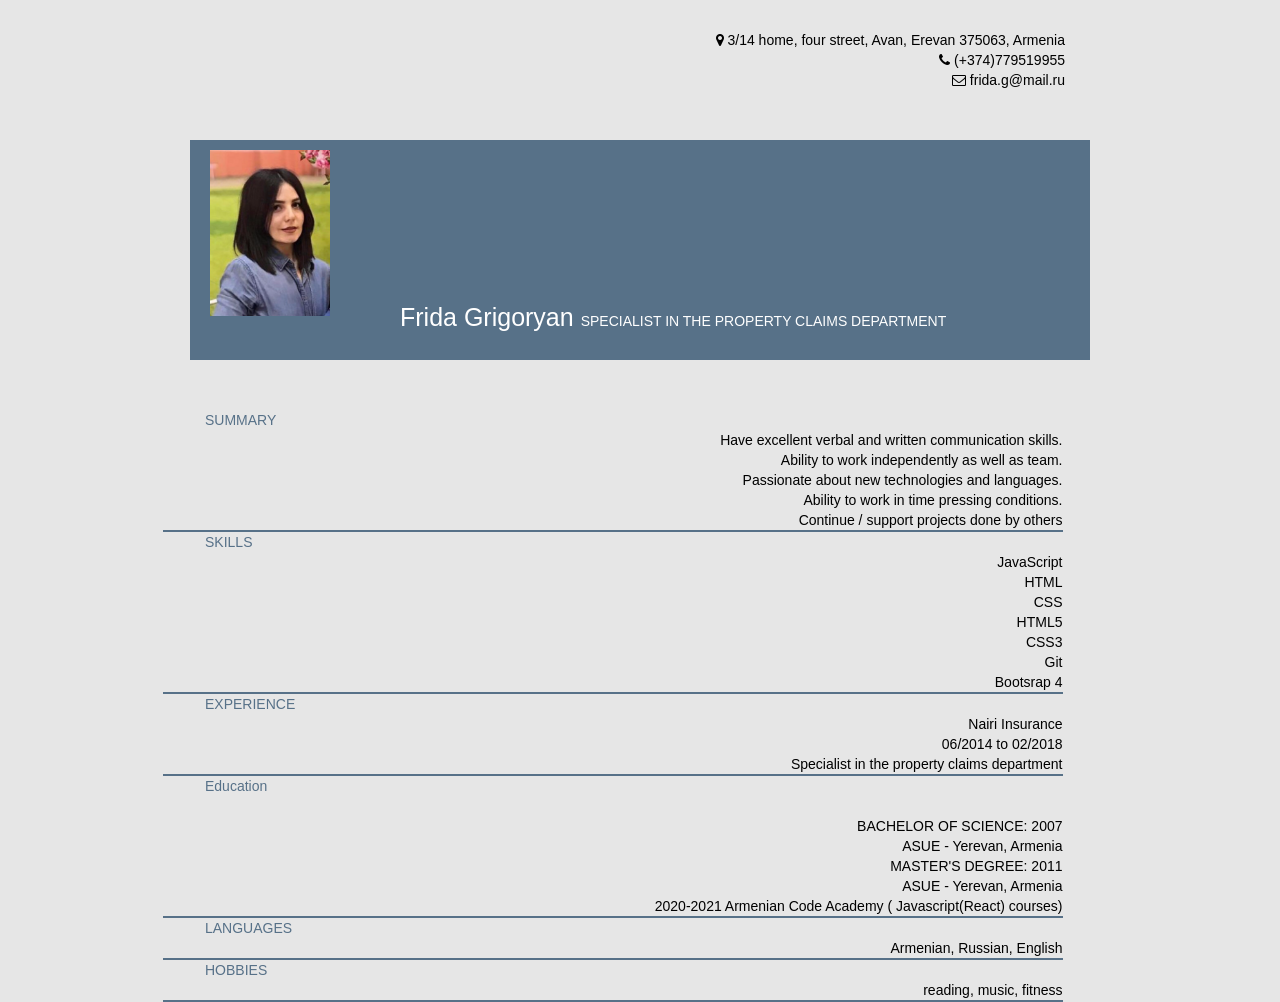
<file: Homework/Homework 7/index.html>
<!DOCTYPE html>
<html lang="en">
<head>
    <meta charset="UTF-8">
    <title>CV</title>
    <link rel="stylesheet" href="./style.css">
    <link rel="stylesheet" href="https://cdnjs.cloudflare.com/ajax/libs/font-awesome/4.7.0/css/font-awesome.min.css">
</head>
<body>

<div class ="info">
    <div class="my-info"><i class="fa fa-map-marker"></i>  3/14 home, four street, Avan, Erevan 375063, Armenia <br><i class="fa fa-phone"></i> (+374)779519955<br><i class="fa fa-envelope-o"></i>  frida.g@mail.ru</div>
    <div class="image"><img class = "my_img" src="image/img.png" width="120px" alt="my-image"><span class = "name">Frida Grigoryan </span> SPECIALIST IN THE PROPERTY CLAIMS DEPARTMENT </div>
    <div class="summary">SUMMARY</div>
    <div class="sumary">Have excellent verbal and written communication skills.<br>Ability to work independently as well as team.<br> Passionate about new technologies and languages.<br> Ability to work in time pressing conditions.<br> Continue / support projects done by others</div>
    <div class="skill">SKILLS</div>
    <div class="skills">JavaScript<br>HTML<br>CSS<br>HTML5<br>CSS3<br>Git<br>Bootsrap 4 </div>
    <div class="experience">EXPERIENCE</div>
    <div class="experienc">Nairi Insurance <br>06/2014 to 02/2018 <br> Specialist in the property claims department </div>
    <div class = "education"> Education </div>
    <div class = "educate">  <br> BACHELOR OF SCIENCE: 2007<br>ASUE - Yerevan, Armenia <br>MASTER'S DEGREE: 2011 <br>ASUE - Yerevan, Armenia <br> 2020-2021 Armenian Code Academy ( Javascript(React) courses) </div>
    <div class = "language">LANGUAGES</div>
    <div class = "languages">Armenian, Russian, English</div>
    <div class = "hobbie"> HOBBIES</div>
    <div class = "hobbies"> reading, music, fitness</div>

</div>

<!--
<section class="main">
    <section>
        <img src="img/my-image.jpg" class="my-img">
        <div class="my-info">
            <div class="name">Aksel Avetisyan</div>
            <div class="info">21 years old</div>
            <div class="info">Programmer</div>
            <div class="info">Erevan, Armenia</div>
            <div class="my-idea">“I am really interested in programming, because it trains your brain“</div>
        </div>
    </section>
    <section class="biography">
        <div class="sub-content">
            <article class="biography-title">SUMMARY</article>
            <div class="size">I am a web developer. Knowledgeable in variety of computer languages as well as the
                principles and techniques of applications construction and maintenance.
            </div>
        </div>
        <div class="educational-info">
            <article class="biography-title">EDUCATION</article>
            <div>
                <span class="size">School №67, Yerevan</span>
                <span class="size">2005 - 2012</span>
            </div>
            <div>
                <span class="size">School №170, Yerevan</span>
                <span class="size">2012 - 2016</span>
            </div>
            <div>
                <span class="size">Yerevan State University of Economics </span>
                <span class="size">2016 - Present</span>
            </div>
            <div>
                <span class="size">Armenian Code Academy (Course` Javascript(React))<br>
                    <a href="https://aksel98.github.io/certificate/" class="certificate">ACA CERTIFICATE</a>
                </span>
                <span class="size">2020/03 - 2020/08</span>
            </div>
        </div>
        <div class="sub-content">
            <article class="biography-title">LANGUAGES</article>
            <div class="size">Armenian</div>
            <div class="size">English</div>
            <div class="size">Russian</div>
        </div>
        <div class="sub-content">
            <article class="biography-title">SKILLS</article>
            <div class="size">Javascript (React, Angular)</div>
            <div class="size">HTML/CSS (SASS, SCSS)</div>
            <div class="size">OOP</div>
        </div>
        <div class="sub-content">
            <article class="biography-title">PROJECTS</article>
            <div><a class="size decoration" href="https://aksel98.github.io/tetris/">Tetris</a></div>
            <div><a class="size decoration" href="https://aksel98.github.io/to-do-list/">To do lists</a></div>
            <div><a class="size decoration" href="https://aksel98.github.io/carousel-slider/">Carousel slider</a></div>
        </div>
        <footer class="contacts">
            <article class="contact">CONTACT</article>
            <div class="size"><img src="img/icons/location.png" width="20"> Avan 7.st 3.all 11.h</div>
            <div class="size"><img src="img/icons/call.png" width="20"> +374 91 66 00 11</div>
            <div class="size"><img src="img/icons/email.png" width="20"> avetisyanaksel98@gmail.com</div>
        </footer>
    </section>
</section>
-->



</body>
</html>
</file>
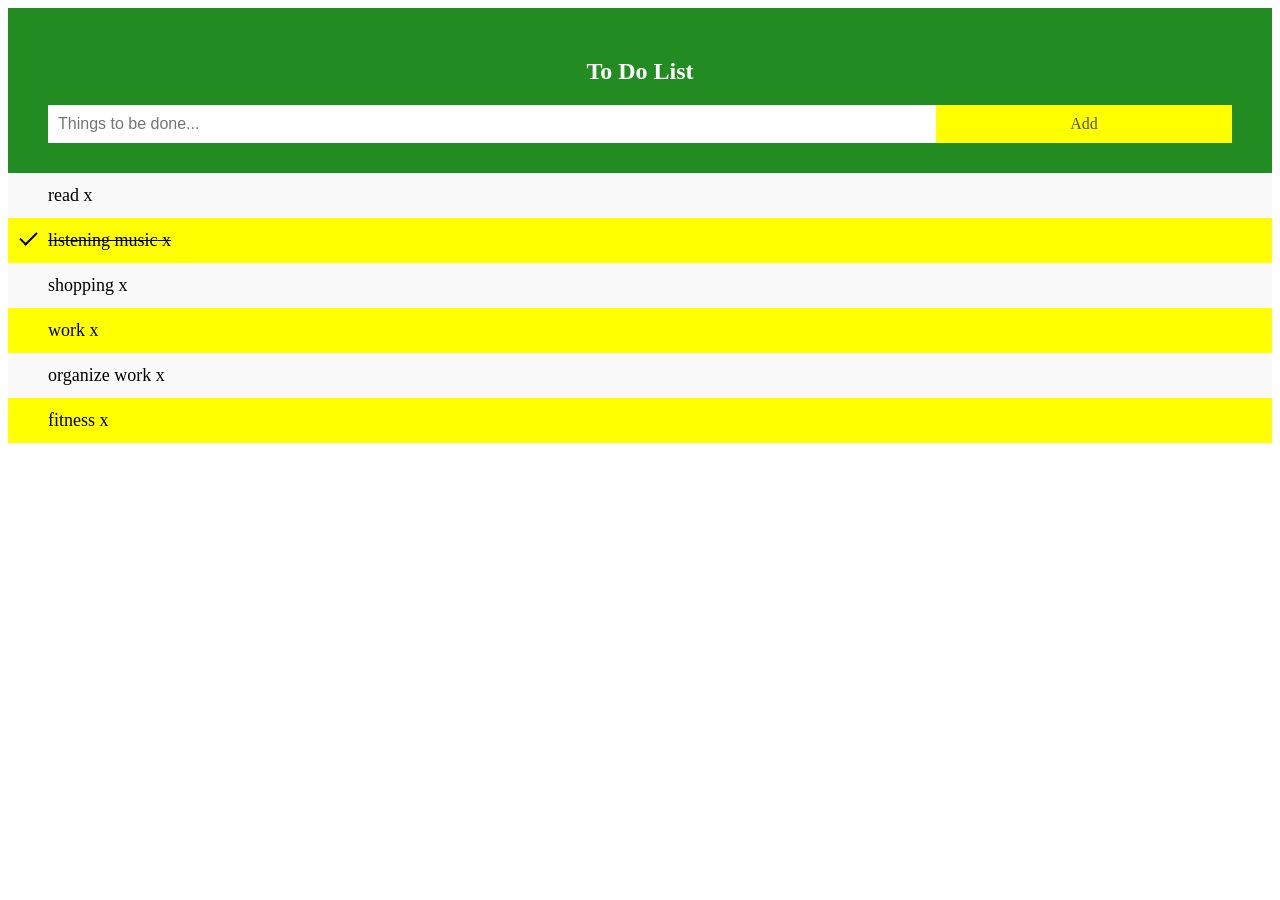
<file: Homework/Homework 9/To do list.html>
<!DOCTYPE html>
<html lang="en">
<head>
    <meta charset="UTF-8">
    <title>To do list</title>
    <link rel="stylesheet" href="To do list.css">
</head>
<body>


<div id="myDIV" class="header">
    <h2> To Do List</h2>
    <input type="text" id="myInput" placeholder="Things to be done...">
    <span onclick = "newElement()" class="addBtn">Add</span>
</div>
<ul id="myUL">
    <li>read</li>
    <li class="checked">listening music</li>
    <li>shopping</li>
    <li> work </li>
    <li> organize work</li>
    <li>fitness</li>
</ul>
<script src = "To do list.js"></script>
</body>
</html>
</file>
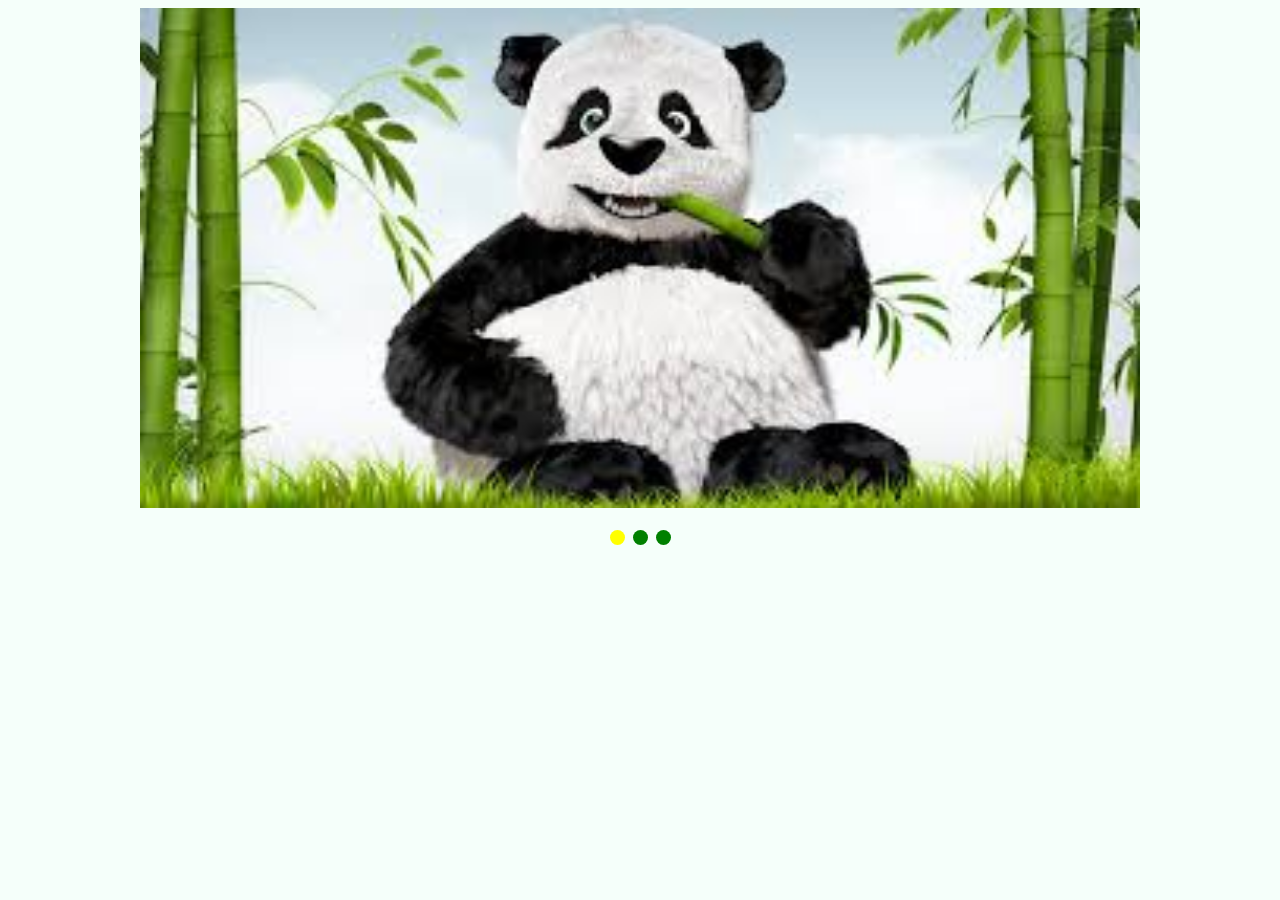
<file: Homework/Homework 9/Slideshow/slideshow.html>
<!DOCTYPE html>
<html lang="en">
<head>
    <meta charset="UTF-8">
    <title>Slideshow</title>
    <link rel="stylesheet" href="slideshow.css">
</head>
<body>
<div class="container">

    <div class="mySlides">
        <img src="./image/img1.jpg" style="width:100%">
    </div>

    <div class="mySlides">
        <img src="./image/img2.jpg" style="width:100%">
    </div>

    <div class="mySlides">
        <img src="./image/img3.jpg" style="width:100%">
    </div>

</div>
<br>

<div style="text-align:center">
    <span class="dot" onclick="currentSlide(1)"></span>
    <span class="dot" onclick="currentSlide(2)"></span>
    <span class="dot" onclick="currentSlide(3)"></span>
</div>
<script src = "slideshow.js"></script>
</body>
</html>
</file>
<file: Homework/Homework 7/style.css>
body {
    font: 14px Tahoma, sans-serif;

    margin: 0 auto;
    background-color: #E6E6E6;
    font-size: 14px;
    line-height: 20px;

}

.info {

    max-width: 1400px;
    display: flex;
    min-height: 400px;
    justify-content: center;
    align-items: stretch;
    flex-flow: row wrap;
    align-content: stretch;


}

.my-info {

    text-align: right;
    margin-right: 50px;
    margin-top: 30px;
    padding: 0px;
    width: 900px;

}

.image {
    text-align: left;
    margin: 50px 50px;
    height: 220px;
    background-color:#577188;
    color: white;
    width: 900px;


}
.name {
    color: white;
    font-size: 25px;
    margin-left: 50px;
    width: 900px;


}

.my_img {
    margin: 10px 20px;

}

.summary {
    text-align: left;
    color: #577188;
    margin-left: 30px;
    width: 900px;
}

.sumary {
    text-align: right;
    font-size: 14px;
    margin-right: 80px;
   border-bottom: 2px solid #577188;
    margin-left: 25px;
    width: 900px;
}

.skill {

    text-align: left;
    color: #577188;
    margin-left: 30px;
    width: 900px;

}

.skills {

    text-align: right;
    font-size: 14px;
    margin-right: 80px;
    border-bottom: 2px solid #577188;
    margin-left: 25px;
    width: 900px;

}

.experience {
    text-align: left;
    color: #577188;
    margin-left: 30px;
    width: 900px;

}

.experienc {
    text-align: right;
    font-size: 14px;
    margin-right: 80px;
    border-bottom: 2px solid #577188;
    margin-left: 25px;
    width: 900px;

}

.education {
    text-align: left;
    color: #577188;
    margin-left: 30px;
    width: 900px;

}

.educate {
    text-align: right;
    font-size: 14px;
    margin-right: 80px;
    border-bottom: 2px solid #577188;
    margin-left: 25px;
    width: 900px;

}

.language {
    text-align: left;
    color: #577188;
    margin-left: 30px;
    width: 900px;

}

.languages {
    text-align: right;
    font-size: 14px;
    margin-right: 80px;
    border-bottom: 2px solid #577188;
    margin-left: 25px;
    width: 900px;

}

.hobbie {

    text-align: left;
    color: #577188;
    margin-left: 30px;
    width: 900px;

}

.hobbies {
    text-align: right;
    font-size: 14px;
    margin-right: 80px;
    border-bottom: 2px solid #577188;
    margin-left: 25px;
    width: 900px;


}
</file>
<file: Homework/Homework 9/To do list.css>
* {
box-sizing : border-box;
}

ul {
    margin: 0;
    padding: 0;
}

ul li {
    cursor: pointer;
    position: relative;
    padding: 12px 8px 12px 40px;
    background: yellow;
    font-size: 18px;

}
ul li:nth-child(odd) {
    background: #f9f9f9;
}
ul li:hover {
    background: green;
}
ul li.checked {
    background: yellow;
    color: black;
    text-decoration: line-through;

}

ul li.checked::before {
    content: '';
    position: absolute;
    border-color: black;
    border-style: solid;
    border-width: 0 2px 2px 0;
    top: 10px;
    left: 16px;
    transform: rotate(45deg);
    height: 15px;
    width: 7px;
}
.header {
    background-color: forestgreen;
    padding: 30px 40px;
    color: white;
    text-align: center;
}
.header:after {
    content: "";
    display: table;
    clear: both;
}

input {
    margin: 0;
    border: none;
    border-radius: 0;
    width: 75%;
    padding: 10px;
    float: left;
    font-size: 16px;
}
.addBtn {
    padding: 10px;
    width: 25%;
    background: yellow;
    color: #555;
    float: left;
    text-align: center;
    font-size: 16px;
    cursor: pointer;
    transition: 0.3s;
    border-radius: 0;
}

.addBtn:hover {
    background-color: green;
}

.checked {
    background-color: yellow;
}
</file>
<file: Homework/Homework 9/Slideshow/slideshow.css>
body {
    background-color: mintcream;
}
* {box-sizing:border-box}

/* Slideshow container */
.container {
    max-width: 1000px;
    margin: auto;
}


.dot {
    cursor: pointer;
    height: 15px;
    width: 15px;
    margin: 0 2px;
    background-color: green;
    border-radius: 50%;
    display: inline-block;

}

.active, .dot:hover {
    background-color:yellow;
}
</file>
